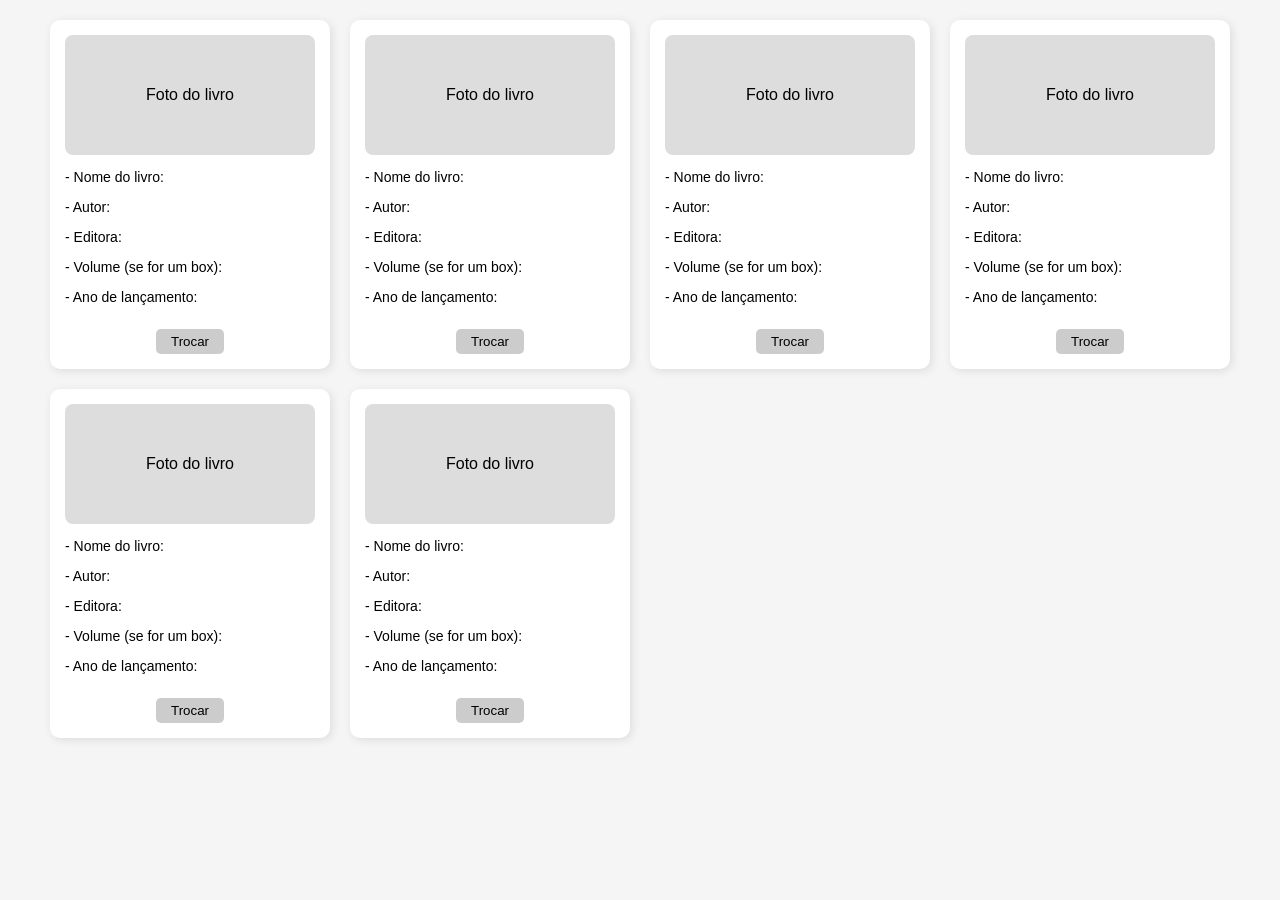
<file: views/chatbookcard.html>
<!DOCTYPE html>
<html lang="pt-br">
<head>
    <meta charset="UTF-8">
    <meta name="viewport" content="width=device-width, initial-scale=1.0">
    <title>Card do Livro</title>
    <style>
        body {
            margin: 0;
            padding: 0;
            background-color: #f5f5f5;
            overflow-y: auto;
            font-family: sans-serif;
        }

        .card-container {
            display: grid;
            grid-template-columns: repeat(auto-fit, minmax(250px, max-content));
            justify-content: center; /* <-- isso centraliza colunas quando há só uma */
            gap: 20px;
            padding: 20px;
            box-sizing: border-box;
        }

        .card {
            width: 250px;
            background: white;
            border-radius: 10px;
            box-shadow: 2px 2px 10px rgba(0, 0, 0, 0.1);
            padding: 15px;
            text-align: center;
            flex: 0 0 auto;
        }
        .foto {
            width: 100%;
            height: 120px;
            background: #ddd;
            display: flex;
            justify-content: center;
            align-items: center;
            border-radius: 8px;
            margin-bottom: 10px;
        }
        .info {
            text-align: left;
            font-size: 14px;
        }
        .trocar {
            margin-top: 10px;
            padding: 5px 15px;
            background: #ccc;
            border: none;
            border-radius: 5px;
            cursor: pointer;
        }
        .trocar:hover {
            background: #bbb;
        }

        .popup-content {
            max-width: 600px;
            margin: 0 auto;
        }

        .popup {
            position: fixed;
            bottom: 0;
            left: 0;
            width: 100%;
            background: white;
            padding: 20px;
            box-shadow: 0px -2px 10px rgba(0, 0, 0, 0.2);
            transition: bottom 0.3s ease-in-out;
            z-index: 101;
            display: none;
        }
        .popup.active {
            display: block;
        }
        
        .fechar {
            background: #ff4d4d;
            color: white;
            border: none;
            padding: 5px 10px;
            border-radius: 5px;
            cursor: pointer;
        }
        .mini-cards {
            display: grid;
            grid-template-columns: repeat(auto-fit, minmax(100px, 1fr));
            gap: 10px;
            justify-content: center;
            margin-top: 10px;
            max-width: 90%;
        }
        .mini-card {
            width: 100px;
            background: white;
            border-radius: 8px;
            box-shadow: 2px 2px 10px rgba(0, 0, 0, 0.1);
            padding: 10px;
            text-align: center;
            cursor: pointer;
        }
        .mini-card .foto {
            width: 100%;
            height: 60px;
            background: #ddd;
            display: flex;
            justify-content: center;
            align-items: center;
            border-radius: 5px;
        }
        .mini-card .info {
            font-size: 10px;
            text-align: left;
        }
        .overlay {
            display: none;
            position: fixed;
            top: 0;
            left: 0;
            width: 100%;
            height: 100%;
            background: rgba(0, 0, 0, 0.5);
            z-index: 100;
        }
        .overlay.active {
            display: block;
        }
        .confirmacao {
            display: none;
            position: fixed;
            bottom: -100%;
            left: 50%;
            transform: translateX(-50%);
            background: white;
            padding: 20px;
            box-shadow: 0px 0px 10px rgba(0, 0, 0, 0.3);
            border-radius: 10px;
            text-align: center;
            transition: bottom 0.3s ease-in-out;
            z-index: 101;
        }
        .confirmacao.active {
            bottom: 50%;
            display: block;
        }
        @media (min-width: 400px) {
            .mini-cards {
                .mini-cards {
                    grid-template-columns: repeat(auto-fit, minmax(100px, 1fr));
                    max-width: 600px;
                }
            }
        }

        @media (min-width: 1000px) {
            .mini-cards {
                grid-template-columns: repeat(5, 1fr);
            }
        }


        .overlay {
            display: none;
            position: fixed;
            top: 0;
            left: 0;
            width: 100%;
            height: 100%;
            background: rgba(0, 0, 0, 0.5);
            z-index: 100;
        }

        .overlay.active {
            display: block;
        }
    </style>
</head>
<body>
    <div class="card-container">
        <div class="card">
            <div class="foto">Foto do livro</div>
            <div class="info">
                <p>- Nome do livro:</p>
                <p>- Autor:</p>
                <p>- Editora:</p>
                <p>- Volume (se for um box):</p>
                <p>- Ano de lançamento:</p>
            </div>
            <button class="trocar" onclick="abrirPopup()">Trocar</button>
        </div>
    
        <div class="card">
            <div class="foto">Foto do livro</div>
            <div class="info">
                <p>- Nome do livro:</p>
                <p>- Autor:</p>
                <p>- Editora:</p>
                <p>- Volume (se for um box):</p>
                <p>- Ano de lançamento:</p>
            </div>
            <button class="trocar" onclick="abrirPopup()">Trocar</button>
        </div>
    
        <div class="card">
            <div class="foto">Foto do livro</div>
            <div class="info">
                <p>- Nome do livro:</p>
                <p>- Autor:</p>
                <p>- Editora:</p>
                <p>- Volume (se for um box):</p>
                <p>- Ano de lançamento:</p>
            </div>
            <button class="trocar" onclick="abrirPopup()">Trocar</button>
        </div>
    
        <div class="card">
            <div class="foto">Foto do livro</div>
            <div class="info">
                <p>- Nome do livro:</p>
                <p>- Autor:</p>
                <p>- Editora:</p>
                <p>- Volume (se for um box):</p>
                <p>- Ano de lançamento:</p>
            </div>
            <button class="trocar" onclick="abrirPopup()">Trocar</button>
        </div>
    
        <div class="card">
            <div class="foto">Foto do livro</div>
            <div class="info">
                <p>- Nome do livro:</p>
                <p>- Autor:</p>
                <p>- Editora:</p>
                <p>- Volume (se for um box):</p>
                <p>- Ano de lançamento:</p>
            </div>
            <button class="trocar" onclick="abrirPopup()">Trocar</button>
        </div>
    
        <div class="card">
            <div class="foto">Foto do livro</div>
            <div class="info">
                <p>- Nome do livro:</p>
                <p>- Autor:</p>
                <p>- Editora:</p>
                <p>- Volume (se for um box):</p>
                <p>- Ano de lançamento:</p>
            </div>
            <button class="trocar" onclick="abrirPopup()">Trocar</button>
        </div>
    </div>

    <div class="overlay" id="overlay" onclick="fecharPopup()"></div>

    <div class="popup" id="popup">
        <div class="popup-content" onclick="event.stopPropagation()">
            <p>Escolha uma nova foto para o livro.</p>
            <div class="mini-cards">
                <div class="mini-card" onclick="abrirConfirmacao()">
                    <div class="foto">Livro 1</div>
                    <div class="info">- Autor: X</div>
                </div>
                <div class="mini-card" onclick="abrirConfirmacao()">
                    <div class="foto">Livro 2</div>
                    <div class="info">- Autor: Y</div>
                </div>
                <div class="mini-card" onclick="abrirConfirmacao()">
                    <div class="foto">Livro 3</div>
                    <div class="info">- Autor: Z</div>
                </div>
                <div class="mini-card" onclick="abrirConfirmacao()">
                    <div class="foto">Livro 4</div>
                    <div class="info">- Autor: W</div>
                </div>
            </div>
        </div>
        <button class="fechar" onclick="fecharPopup()">Fechar</button>
    </div>

    <div class="overlay" id="overlay" onclick="fecharConfirmacao()"></div>
    <div class="confirmacao" id="confirmacao">
        <p>Tem certeza que deseja trocar este livro?</p>
        <button onclick="fecharConfirmacao()">Confirmar</button>
        <button onclick="fecharConfirmacao()">Cancelar</button>
    </div>

    <script>
        function abrirPopup() {
            document.getElementById("popup").classList.add("active");
            document.getElementById("overlay").classList.add("active");
        }
        function fecharPopup() {
            document.getElementById("popup").classList.remove("active");
            document.getElementById("overlay").classList.remove("active");
        }
        // function abrirConfirmacao() {
        //     document.getElementById("confirmacao").classList.add("active");
        //     document.getElementById("overlay").classList.add("active");
        // }
        // function fecharConfirmacao() {
        //     document.getElementById("confirmacao").classList.remove("active");
        //     document.getElementById("overlay").classList.remove("active");
        // }
    </script>
</body>
</html>
</file>
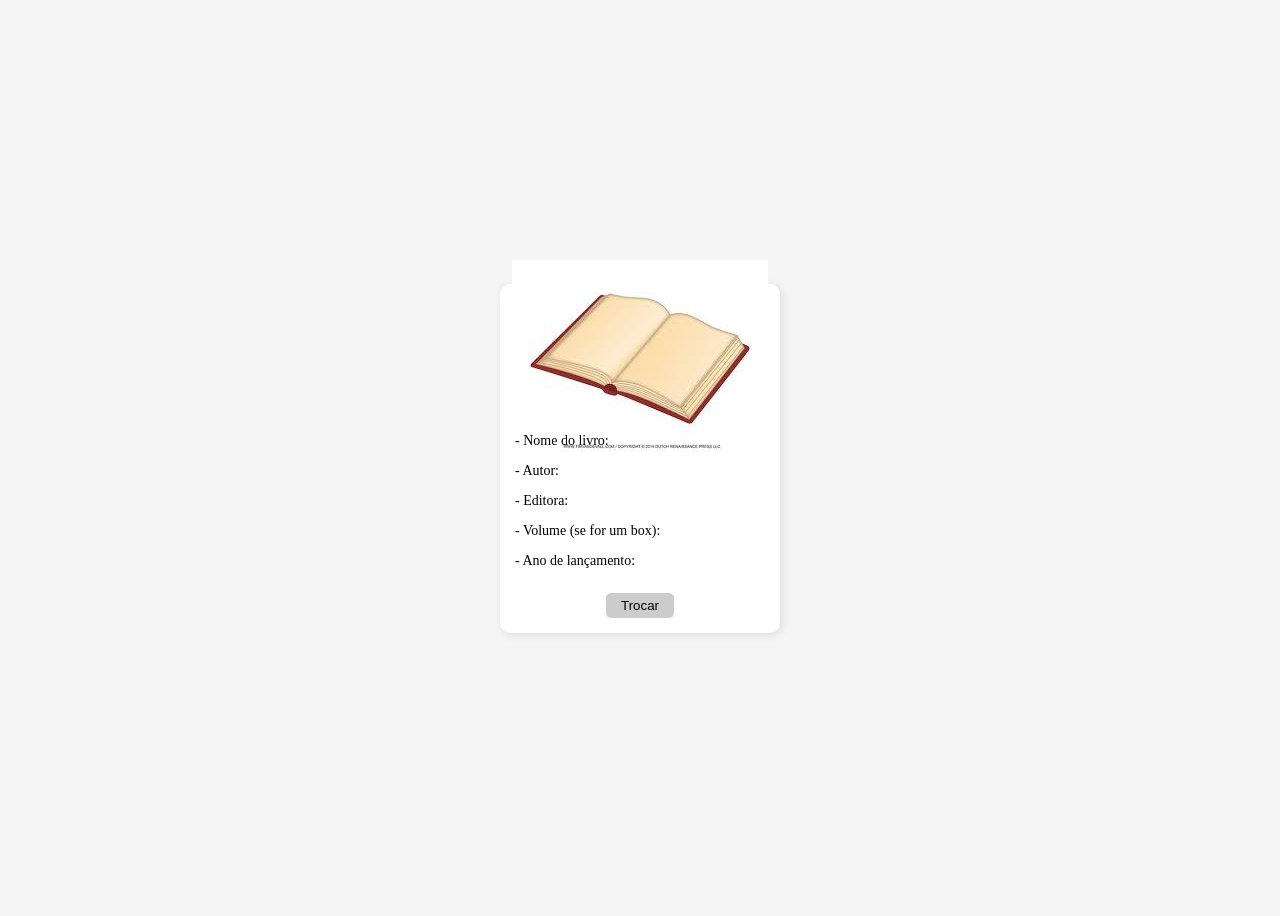
<file: public/books/othercard.html>
<!DOCTYPE html>
<html lang="pt-br">
<head>
    <meta charset="UTF-8">
    <meta name="viewport" content="width=device-width, initial-scale=1.0">
    <title>Card do Livro</title>
    <style>
        body {
            display: flex;
            justify-content: center;
            align-items: center;
            height: 100vh;
            background-color: #f5f5f5;
        }
        .card {
            width: 250px;
            background: white;
            border-radius: 10px;
            box-shadow: 2px 2px 10px rgba(0, 0, 0, 0.1);
            padding: 15px;
            text-align: center;
        }
        .foto {
            width: 100%;
            height: 120px;
            background: #ddd;
            display: flex;
            justify-content: center;
            align-items: center;
            border-radius: 8px;
            margin-bottom: 10px;
        }
        .info {
            text-align: left;
            font-size: 14px;
        }
        .trocar {
            margin-top: 10px;
            padding: 5px 15px;
            background: #ccc;
            border: none;
            border-radius: 5px;
            cursor: pointer;
        }
        .trocar:hover {
            background: #bbb;
        }
    </style>
</head>
<body>
    <div class="card">
        <div class="foto"><img src="[data-uri]" alt=""></div>
        <div class="info">
            <p>- Nome do livro:</p>
            <p>- Autor:</p>
            <p>- Editora:</p>
            <p>- Volume (se for um box):</p>
            <p>- Ano de lançamento:</p>
        </div>
        <button class="trocar">Trocar</button>
    </div>
</body>
</html>
</file>
